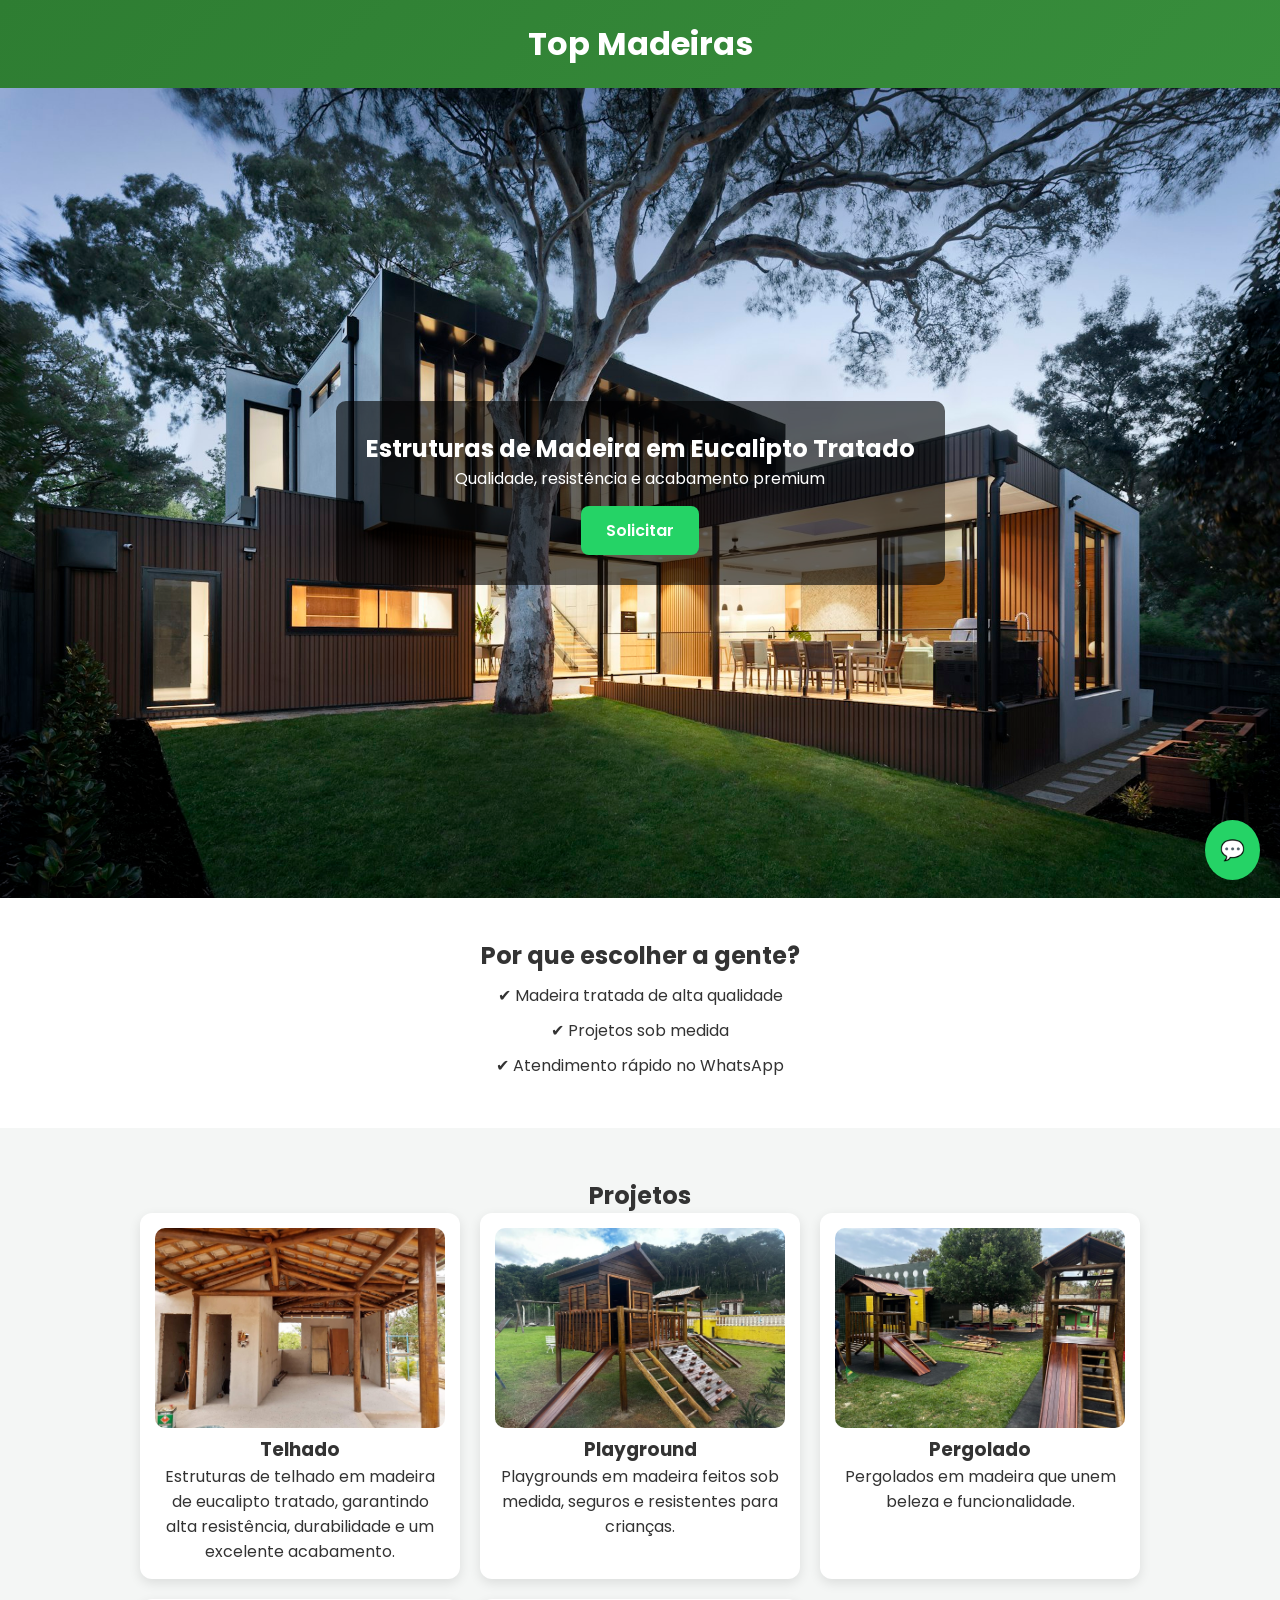
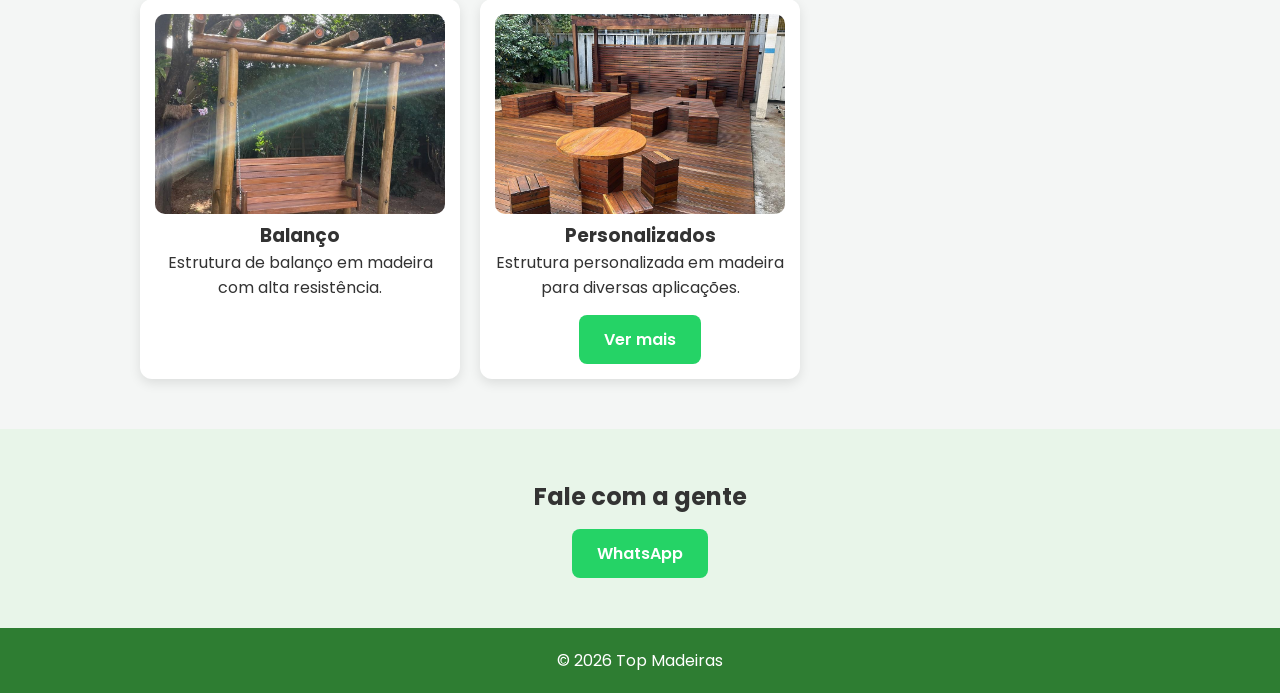
<file: index.html>
<!DOCTYPE html>
<html lang="pt-br">
<head>
  <meta charset="UTF-8">
  <meta name="viewport" content="width=device-width, initial-scale=1.0">
  <title>Top Madeiras</title>

  <meta name="description" content="Estruturas de madeira sob medida em eucalipto tratado. Qualidade e resistência para seu projeto.">

  <link href="https://fonts.googleapis.com/css2?family=Poppins:wght@300;400;600&display=swap" rel="stylesheet">
  <link rel="stylesheet" href="style.css">
</head>

<body>

<header>
  <h1>Top Madeiras</h1>
</header>

<section class="hero">
  <div class="overlay">
    <h2>Estruturas de Madeira em Eucalipto Tratado</h2>
    <p>Qualidade, resistência e acabamento premium</p>
    <a href="https://wa.me/5531987862291?text=Olá%20vim%20pelo%20site!%0AQuero%20um%20orçamento:%0A1️⃣%20Telhado%0A2️⃣%20Pergolado%0A3️⃣%20Playground%0A4️⃣%20Personalizado" class="btn">Solicitar</a>
  </div>
</section>

<section class="diferenciais">
  <h2>Por que escolher a gente?</h2>
  <p>✔ Madeira tratada de alta qualidade</p>
  <p>✔ Projetos sob medida</p>
  <p>✔ Atendimento rápido no WhatsApp</p>
</section>

<section class="catalogo">
  <h2>Projetos</h2>
  <div class="grid">

    <div class="item">
      <img src="imagens/img1.jpeg" alt="Telhado de madeira">
      <h3>Telhado</h3>
      <p>Estruturas de telhado em madeira de eucalipto tratado, garantindo alta resistência, durabilidade e um excelente acabamento.</p>
    </div>

    <div class="item">
      <img src="imagens/img2.jpeg" alt="Playground de madeira">
      <h3>Playground</h3>
      <p>Playgrounds em madeira feitos sob medida, seguros e resistentes para crianças.</p>
    </div>

    <div class="item">
      <img src="imagens/img3.jpeg" alt="Pergolado de madeira">
      <h3>Pergolado</h3>
      <p>Pergolados em madeira que unem beleza e funcionalidade.</p>
    </div>

    <div class="item">
      <img src="imagens/img5.jpeg" alt="Balanço">
      <h3>Balanço</h3>
      <p>Estrutura de balanço em madeira com alta resistência.</p>
    </div>

    <div class="item">
      <img src="imagens/img6.jpeg" alt="personalizados">
      <h3>Personalizados</h3>
      <p>Estrutura personalizada em madeira para diversas aplicações.</p>
      <a href="index2.html?projeto=personalizado" class="btn">Ver mais</a>
    </div>

  </div>
</section>

<section id="contato" class="contato">
  <h2>Fale com a gente</h2>
  <a href="https://wa.me/5531987862291?text=Olá%20vim%20pelo%20site!%0AQuero%20um%20orçamento:%0A1️⃣%20Telhado%0A2️⃣%20Pergolado%0A3️⃣%20Playground%0A4️⃣%20Personalizado" class="btn">WhatsApp</a>
</section>

<footer>
  <p>© 2026 Top Madeiras</p>
</footer>

<a href="https://wa.me/5531987862291?text=Olá%20vim%20pelo%20site!%0AQuero%20um%20orçamento:%0A1️⃣%20Telhado%0A2️⃣%20Pergolado%0A3️⃣%20Playground%0A4️⃣%20Personalizado" class="whatsapp">💬</a>

</body>
</html>
</file>
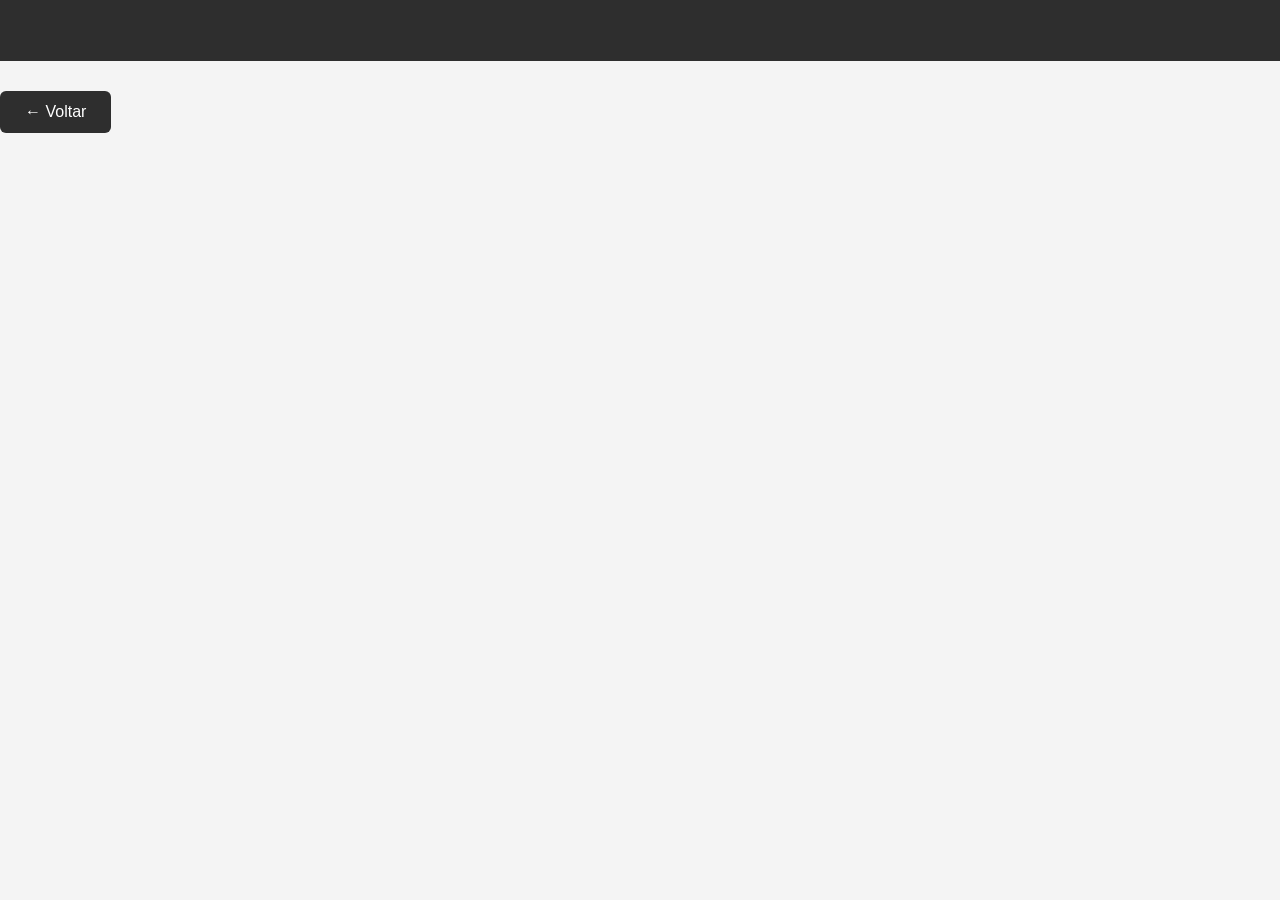
<file: index2.html>
<!DOCTYPE html>
<html lang="pt-br">
<head>
  <meta charset="UTF-8">
  <title>Detalhes do Projeto</title>
  <link rel="stylesheet" href="style2.css">
</head>
<body>

<header>
  <h1 id="titulo"></h1>
</header>

<section class="detalhes">
  <p id="descricao"></p>

  <div class="galeria" id="galeria"></div>
</section>

<a href="index.html" class="btn">← Voltar</a>

<script src="script2.js"></script>

</body>
</html>
</file>
<file: style.css>
/* RESET */
*{
  margin:0;
  padding:0;
  box-sizing:border-box;
}

/* BODY */
body{
  font-family:'Poppins',sans-serif;
  background:#f4f6f5;
  color:#333;
}

/* HEADER */
header{
  background:linear-gradient(135deg,#2e7d32,#388e3c);
  color:#fff;
  padding:20px;
  text-align:center;
}

/* HERO */
.hero{
  height:90vh;
  background:url('imagens/fundo.jpeg') center/cover no-repeat;
  display:flex;
  align-items:center;
  justify-content:center;
}

.overlay{
  background:rgba(0,0,0,0.6);
  padding:30px;
  border-radius:10px;
  color:#fff;
  text-align:center;
}

/* BOTÃO */
.btn{
  display:inline-block;
  margin-top:15px;
  background:#25D366;
  color:#fff;
  padding:12px 25px;
  border-radius:8px;
  text-decoration:none;
  font-weight:600;
  transition:0.3s;
}

.btn:hover{
  transform:scale(1.05);
}

/* DIFERENCIAIS */
.diferenciais{
  padding:40px 20px;
  text-align:center;
  background:#fff;
}

.diferenciais p{
  margin:10px 0;
}

/* CATÁLOGO */
.catalogo{
  padding:50px 20px;
  text-align:center;
}

.grid{
  display:grid;
  grid-template-columns:repeat(auto-fit,minmax(250px,1fr));
  gap:20px;
  max-width:1000px;
  margin:auto;
}

/* CARD */
.item{
  background:#fff;
  padding:15px;
  border-radius:12px;
  box-shadow:0 4px 12px rgba(0,0,0,0.1);
  transition:0.3s;
}

.item:hover{
  transform:translateY(-5px);
}

.item img{
  width:100%;
  height:200px;
  object-fit:cover;
  border-radius:10px;
}

/* CONTATO */
.contato{
  background:#e8f5e9;
  padding:50px 20px;
  text-align:center;
}

/* FOOTER */
footer{
  background:#2e7d32;
  color:#fff;
  text-align:center;
  padding:20px;
}

/* WHATSAPP FIXO */
.whatsapp{
  position:fixed;
  bottom:20px;
  right:20px;
  background:#25D366;
  color:#fff;
  padding:15px;
  border-radius:50%;
  text-decoration:none;
  font-size:20px;
}

/* RESPONSIVO */
@media(max-width:768px){
  .hero{
    height:300px;
  }
}

@media(max-width:480px){
  .hero{
    height:200px;
  }
}
</file>
<file: style2.css>
/* RESET */
body {
  margin: 0;
  font-family: 'Poppins', sans-serif;
  background: #f4f4f4;
}

/* HEADER */
header {
  background: #2e2e2e;
  color: white;
  text-align: center;
  padding: 20px;
}

/* HERO */
.hero-projeto img {
  width: 100%;
  height: 350px;
  object-fit: cover;
}

/* CONTAINER */
.container {
  max-width: 1000px;
  margin: auto;
  padding: 20px;

  /* ANIMAÇÃO */
  animation: fadeIn 0.8s ease-in-out;
}

/* ANIMAÇÃO */
@keyframes fadeIn {
  from {
    opacity: 0;
    transform: translateY(20px);
  }
  to {
    opacity: 1;
    transform: translateY(0);
  }
}

/* TÍTULOS */
h2 {
  margin-top: 30px;
  color: #333;
}

/* DESCRIÇÃO */
.descricao p {
  line-height: 1.6;
}

/* INFORMAÇÕES */
.info ul {
  list-style: none;
  padding: 0;
}

.info li {
  background: white;
  margin: 5px 0;
  padding: 12px;
  border-radius: 6px;
  box-shadow: 0 2px 5px rgba(0,0,0,0.1);
}

/* GALERIA */
.galeria {
  display: grid;
  grid-template-columns: repeat(auto-fit, minmax(200px, 1fr));
  gap: 12px;
  margin-top: 20px;
  align-items: stretch;
}

.galeria img {
  width: 100%;
  height: 200px; /* PADRONIZAÇÃO AQUI */
  object-fit: cover; /* NÃO DISTORCE */
  border-radius: 10px;
  cursor: pointer;
  transition: 0.3s;
}

.galeria img:hover {
  transform: scale(1.05);
  box-shadow: 0 5px 15px rgba(0,0,0,0.3);
}

/* DIFERENCIAIS */
.diferenciais p {
  background: white;
  padding: 12px;
  border-radius: 6px;
  margin: 6px 0;
  box-shadow: 0 2px 5px rgba(0,0,0,0.1);
}

/* BOTÕES */
.btn {
  display: inline-block;
  padding: 12px 25px;
  background: #2e2e2e;
  color: white;
  text-decoration: none;
  border-radius: 6px;
  margin-top: 10px;
  transition: 0.3s;
}

.btn:hover {
  background: #444;
}

/* BOTÃO WHATSAPP */
.destaque {
  background: #25d366;
}

.destaque:hover {
  background: #1ebe5d;
}

/* CENTRALIZAR BOTÕES */
.acao, .voltar {
  text-align: center;
  margin-top: 30px;
}

/* MODAL (IMAGEM GRANDE) */
.modal {
  display: none;
  position: fixed;
  z-index: 999;
  padding-top: 50px;
  left: 0;
  top: 0;
  width: 100%;
  height: 100%;
  background-color: rgba(0,0,0,0.9);
}

.modal img {
  display: block;
  margin: auto;
  max-width: 90%;
  max-height: 80%;
  border-radius: 10px;
}

/* BOTÃO FECHAR */
.modal span {
  position: absolute;
  top: 20px;
  right: 35px;
  color: white;
  font-size: 40px;
  cursor: pointer;
}
</file>
